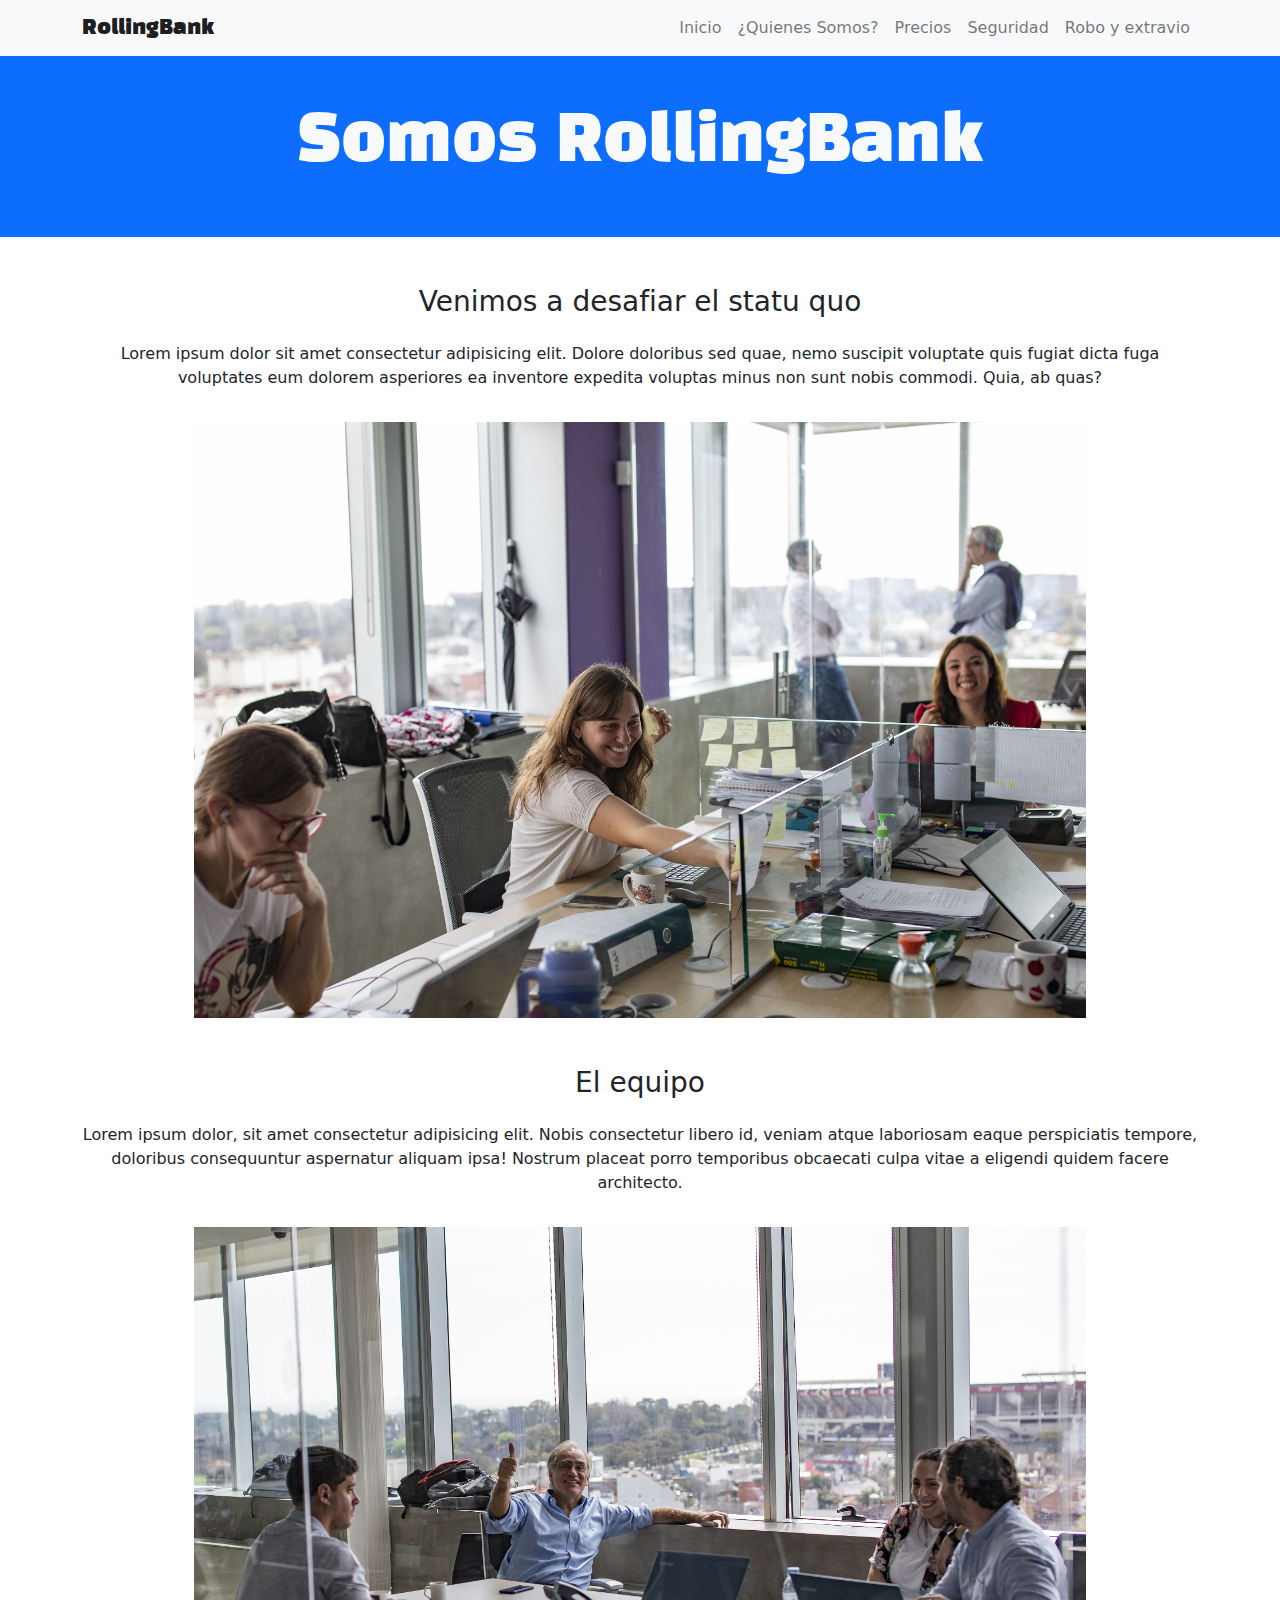
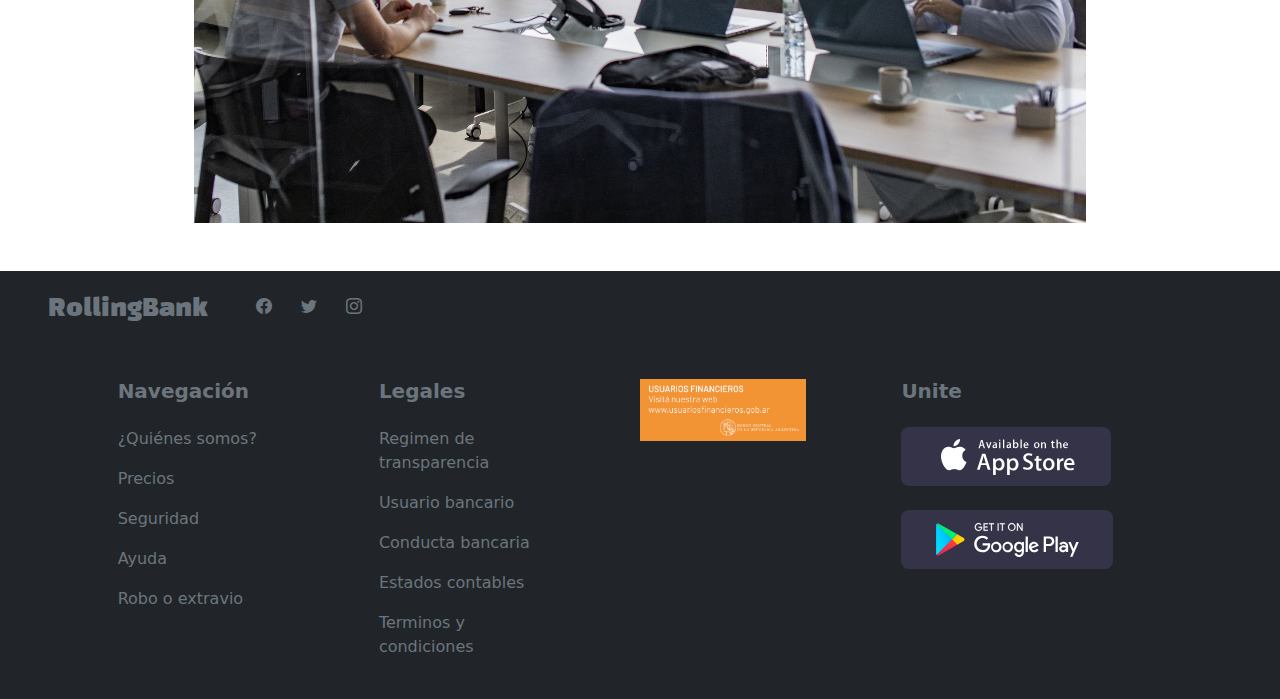
<file: pages/quienesSomos.html>
<!DOCTYPE html>
<html lang="es">
<head>
    <meta charset="UTF-8">
    <meta http-equiv="X-UA-Compatible" content="IE=edge">
    <meta name="viewport" content="width=device-width, initial-scale=1.0">
    <meta name="author" content="Juan Pablo Menichetti" />
    <meta name="description" content="banco de rolling" />
    <meta name="keyboard" content="banco, llave, rollinbank, bank, seguridad" />
    <title>QuienesSomos</title>
    <link rel="stylesheet" href="../css/bootstrap.min.css" />
    <link rel="stylesheet" href="../css/style.css" />
    <link
      rel="stylesheet"
      href="https://cdn.jsdelivr.net/npm/bootstrap-icons@1.8.1/font/bootstrap-icons.css"
    />
    <link rel="preconnect" href="https://fonts.googleapis.com" />
    <link rel="preconnect" href="https://fonts.gstatic.com" crossorigin />
    <link
      href="https://fonts.googleapis.com/css2?family=Black+Han+Sans&display=swap"
      rel="stylesheet"
    />
    <link
      href="https://fonts.googleapis.com/css2?family=Tajawal:wght@200&display=swap"
      rel="stylesheet"
    />
    <link
      href="https://fonts.googleapis.com/css2?family=Noto+Sans:ital,wght@1,200&display=swap"
      rel="stylesheet"
    />
    <link href="https://fonts.googleapis.com/css2?family=Black+Han+Sans&display=swap" rel="stylesheet">
</head>
<body>
  <header>
    <nav class="navbar navbar-expand-lg navbar-light bg-light">
      <div class="container">
        <a class="navbar-brand tituloPrecio" href="index.html">
          RollingBank
        </a>
        <button class="navbar-toggler" type="button" data-bs-toggle="collapse" data-bs-target="#nav" aria-controls="nav" aria-expanded="false" aria-label="Toggle navigation">
          <span class="navbar-toggler-icon"></span>
        </button>
        <div class="collapse navbar-collapse" id="nav">
          <ul class="navbar-nav ms-lg-auto me-auto me-lg-0 mb-2 mb-lg-0">
            <li class="nav-item">
              <a class="nav-link" href="../index.html">Inicio</a>
            </li>
            <li class="nav-item active">
              <a href="quienesSomos.html" aria-current="page" class="nav-link">¿Quienes Somos?</a>
            </li>
            <li class="nav-item">
              <a class="nav-link" href="precios.html">Precios</a>
            </li>
            <li class="nav-item">
              <a class="nav-link" href="seguridad.html">Seguridad</a>
            </li>
            <li class="nav-item">
              <a class="nav-link" href="roboExtravio.html">Robo y extravio</a>
            </li>
          </ul>
        </div>
      </div>
    </nav>
  </header>
      <main>
        <section>
          <div class="bg-primary py-5 text-center">
            <h3 class="display-3 fontype text-light tituloPrecio">Somos RollingBank</h3>
          </div>
        </section>
        <section>
          <div class="container my-5 text-center">
            <h3>Venimos a desafiar el statu quo</h3>
            <p class="py-3">
              Lorem ipsum dolor sit amet consectetur adipisicing elit. Dolore
              doloribus sed quae, nemo suscipit voluptate quis fugiat dicta fuga
              voluptates eum dolorem asperiores ea inventore expedita voluptas
              minus non sunt nobis commodi. Quia, ab quas?
            </p>
            <img src="../img/quienes-somos/us1.jpg" width="80%" alt="">
          </div>
          <div class="container my-5 text-center">
            <h3>El equipo</h3>
            <p class="py-3">
              Lorem ipsum dolor, sit amet consectetur adipisicing elit. Nobis
              consectetur libero id, veniam atque laboriosam eaque perspiciatis
              tempore, doloribus consequuntur aspernatur aliquam ipsa! Nostrum
              placeat porro temporibus obcaecati culpa vitae a eligendi quidem
              facere architecto.
            </p>
            <img src="../img/quienes-somos/us3.jpg" width="80%" alt="">
          </div>
        </section>
      </main>
      <footer class="text-center text-lg-start bg-dark text-muted">
        <section class="d-flex justify-content-start pt-4 ps-5">
          <div class="me-5">
            <h4 class="tituloNav">RollingBank</h4>
          </div>
  
          <div class="justify-content-start">
            <a href="#" class="me-4 text-reset text-muted"
              ><i class="bi bi-facebook"></i
            ></a>
            <a href="#" class="me-4 text-reset text-muted"
              ><i class="bi bi-twitter"></i
            ></a>
            <a href="#" class="me-4 text-reset text-muted"
              ><i class="bi bi-instagram"></i
            ></a>
          </div>
        </section>
  
        <section class="">
          <div class="container text-center text-md-start mt-5">
            <div class="row mt-3">
              <div class="col-md-6 col-lg-2 col-xl-2 mx-auto mb-4">
                <!-- Links -->
                <h5 class="fw-bold mb-4">Navegación</h5>
                <p>
                  <a href="#!" class="text-reset text-decoration-none"
                    >¿Quiénes somos?</a
                  >
                </p>
                <p>
                  <a href="#!" class="text-reset text-decoration-none">Precios</a>
                </p>
                <p>
                  <a href="#!" class="text-reset text-decoration-none"
                    >Seguridad</a
                  >
                </p>
                <p>
                  <a href="#!" class="text-reset text-decoration-none">Ayuda</a>
                </p>
                <p>
                  <a href="#!" class="text-reset text-decoration-none"
                    >Robo o extravio</a
                  >
                </p>
              </div>
  
              <div class="col-md-6 col-lg-2 col-xl-2 mx-auto mb-4">
                <h5 class="fw-bold mb-4">Legales</h5>
                <p>
                  <a href="#!" class="text-reset text-decoration-none"
                    >Regimen de transparencia</a
                  >
                </p>
                <p>
                  <a href="#!" class="text-reset text-decoration-none"
                    >Usuario bancario</a
                  >
                </p>
                <p>
                  <a href="#!" class="text-reset text-decoration-none"
                    >Conducta bancaria</a
                  >
                </p>
                <p>
                  <a href="#!" class="text-reset text-decoration-none"
                    >Estados contables</a
                  >
                </p>
                <p>
                  <a href="#!" class="text-reset text-decoration-none"
                    >Terminos y condiciones</a
                  >
                </p>
              </div>
              <div class="col-md-6 col-lg-2 col-xl-2 mx-auto mb-4">
                <img
                  src="../img/usuariosfinancieros.png"
                  width="100%"
                  alt="Usuario financiero"
                />
              </div>
  
              <div class="col-md-6 col-lg-3 col-xl-3 mx-auto mb-4">
                <h5 class="fw-bold mb-4">Unite</h5>
                <img
                  src="../img/badge-apple-store.svg"
                  class="mb-4"
                  alt="Apple store"
                />
                <img src="../img/google-play-badge-bb.svg" alt="Play store" />
              </div>
            </div>
          </div>
        </section>
      </footer>
      <script src="../js/bootstrap.min.js"></script>
</body>
</html>
</file>
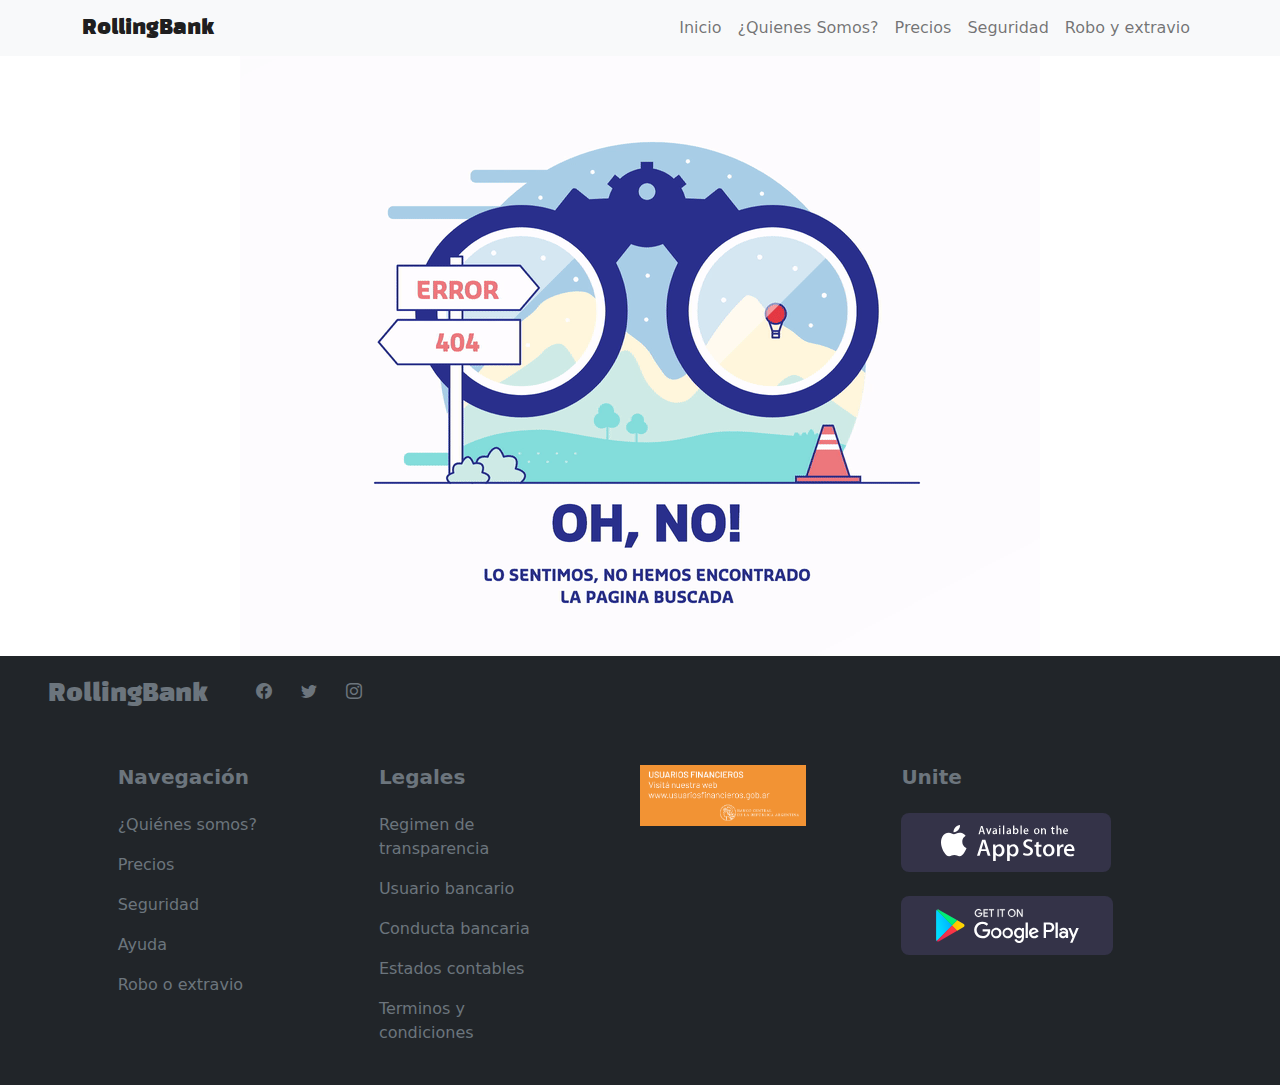
<file: pages/roboExtravio.html>
<!DOCTYPE html>
<html lang="es">
<head>
    <meta charset="UTF-8">
    <meta http-equiv="X-UA-Compatible" content="IE=edge">
    <meta name="viewport" content="width=device-width, initial-scale=1.0">
    <meta name="author" content="Juan Pablo Menichetti" />
    <meta name="description" content="banco de rolling" />
    <meta name="keyboard" content="banco, llave, rollinbank, bank, seguridad" />
    <title>Robo y extravio</title>
    <link rel="stylesheet" href="../css/bootstrap.min.css" />
    <link rel="stylesheet" href="../css/style.css" />
    <link
      rel="stylesheet"
      href="https://cdn.jsdelivr.net/npm/bootstrap-icons@1.8.1/font/bootstrap-icons.css"
    />
    <link rel="preconnect" href="https://fonts.googleapis.com" />
    <link rel="preconnect" href="https://fonts.gstatic.com" crossorigin />
    <link
      href="https://fonts.googleapis.com/css2?family=Black+Han+Sans&display=swap"
      rel="stylesheet"
    />
    <link
      href="https://fonts.googleapis.com/css2?family=Tajawal:wght@200&display=swap"
      rel="stylesheet"
    />
    <link
      href="https://fonts.googleapis.com/css2?family=Noto+Sans:ital,wght@1,200&display=swap"
      rel="stylesheet"
    />
</head>
<body>
  <header>
    <nav class="navbar navbar-expand-lg navbar-light bg-light">
      <div class="container">
        <a class="navbar-brand tituloPrecio" href="index.html">
          RollingBank
        </a>
        <button class="navbar-toggler" type="button" data-bs-toggle="collapse" data-bs-target="#nav" aria-controls="nav" aria-expanded="false" aria-label="Toggle navigation">
          <span class="navbar-toggler-icon"></span>
        </button>
        <div class="collapse navbar-collapse" id="nav">
          <ul class="navbar-nav ms-lg-auto me-auto me-lg-0 mb-2 mb-lg-0">
            <li class="nav-item">
              <a class="nav-link" href="../index.html">Inicio</a>
            </li>
            <li class="nav-item">
              <a href="quienesSomos.html" class="nav-link">¿Quienes Somos?</a>
            </li>
            <li class="nav-item">
              <a class="nav-link" href="precios.html">Precios</a>
            </li>
            <li class="nav-item">
              <a class="nav-link" href="seguridad.html">Seguridad</a>
            </li>
            <li class="nav-item active">
              <a class="nav-link" aria-current="page"  href="roboExtravio.html">Robo y extravio</a>
            </li>
          </ul>
        </div>
      </div>
    </nav>
  </header>
      <main>
        <section class="container">
          <div class="text-center">
            <img src="../img/404.gif" class="img-fluid" alt="error 404">
          </div>
        </section>
      </main>
      <footer class="text-center text-lg-start bg-dark text-muted">
        <section class="d-flex justify-content-start pt-4 ps-5">
          <div class="me-5">
            <h4 class="tituloNav">RollingBank</h4>
          </div>
  
          <div class="justify-content-start">
            <a href="#" class="me-4 text-reset text-muted"
              ><i class="bi bi-facebook"></i
            ></a>
            <a href="#" class="me-4 text-reset text-muted"
              ><i class="bi bi-twitter"></i
            ></a>
            <a href="#" class="me-4 text-reset text-muted"
              ><i class="bi bi-instagram"></i
            ></a>
          </div>
        </section>
  
        <section class="">
          <div class="container text-center text-md-start mt-5">
            <div class="row mt-3">
              <div class="col-md-6 col-lg-2 col-xl-2 mx-auto mb-4">
                <!-- Links -->
                <h5 class="fw-bold mb-4">Navegación</h5>
                <p>
                  <a href="#!" class="text-reset text-decoration-none"
                    >¿Quiénes somos?</a
                  >
                </p>
                <p>
                  <a href="#!" class="text-reset text-decoration-none">Precios</a>
                </p>
                <p>
                  <a href="#!" class="text-reset text-decoration-none"
                    >Seguridad</a
                  >
                </p>
                <p>
                  <a href="#!" class="text-reset text-decoration-none">Ayuda</a>
                </p>
                <p>
                  <a href="#!" class="text-reset text-decoration-none"
                    >Robo o extravio</a
                  >
                </p>
              </div>
  
              <div class="col-md-6 col-lg-2 col-xl-2 mx-auto mb-4">
                <h5 class="fw-bold mb-4">Legales</h5>
                <p>
                  <a href="#!" class="text-reset text-decoration-none"
                    >Regimen de transparencia</a
                  >
                </p>
                <p>
                  <a href="#!" class="text-reset text-decoration-none"
                    >Usuario bancario</a
                  >
                </p>
                <p>
                  <a href="#!" class="text-reset text-decoration-none"
                    >Conducta bancaria</a
                  >
                </p>
                <p>
                  <a href="#!" class="text-reset text-decoration-none"
                    >Estados contables</a
                  >
                </p>
                <p>
                  <a href="#!" class="text-reset text-decoration-none"
                    >Terminos y condiciones</a
                  >
                </p>
              </div>
              <div class="col-md-6 col-lg-2 col-xl-2 mx-auto mb-4">
                <img
                  src="../img/usuariosfinancieros.png"
                  width="100%"
                  alt="Usuario financiero"
                />
              </div>
  
              <div class="col-md-6 col-lg-3 col-xl-3 mx-auto mb-4">
                <h5 class="fw-bold mb-4">Unite</h5>
                <img
                  src="../img/badge-apple-store.svg"
                  class="mb-4"
                  alt="Apple store"
                />
                <img src="../img/google-play-badge-bb.svg" alt="Play store" />
              </div>
            </div>
          </div>
        </section>
      </footer>
      <script src="../js/bootstrap.min.js"></script>
</body>
</html>
</file>
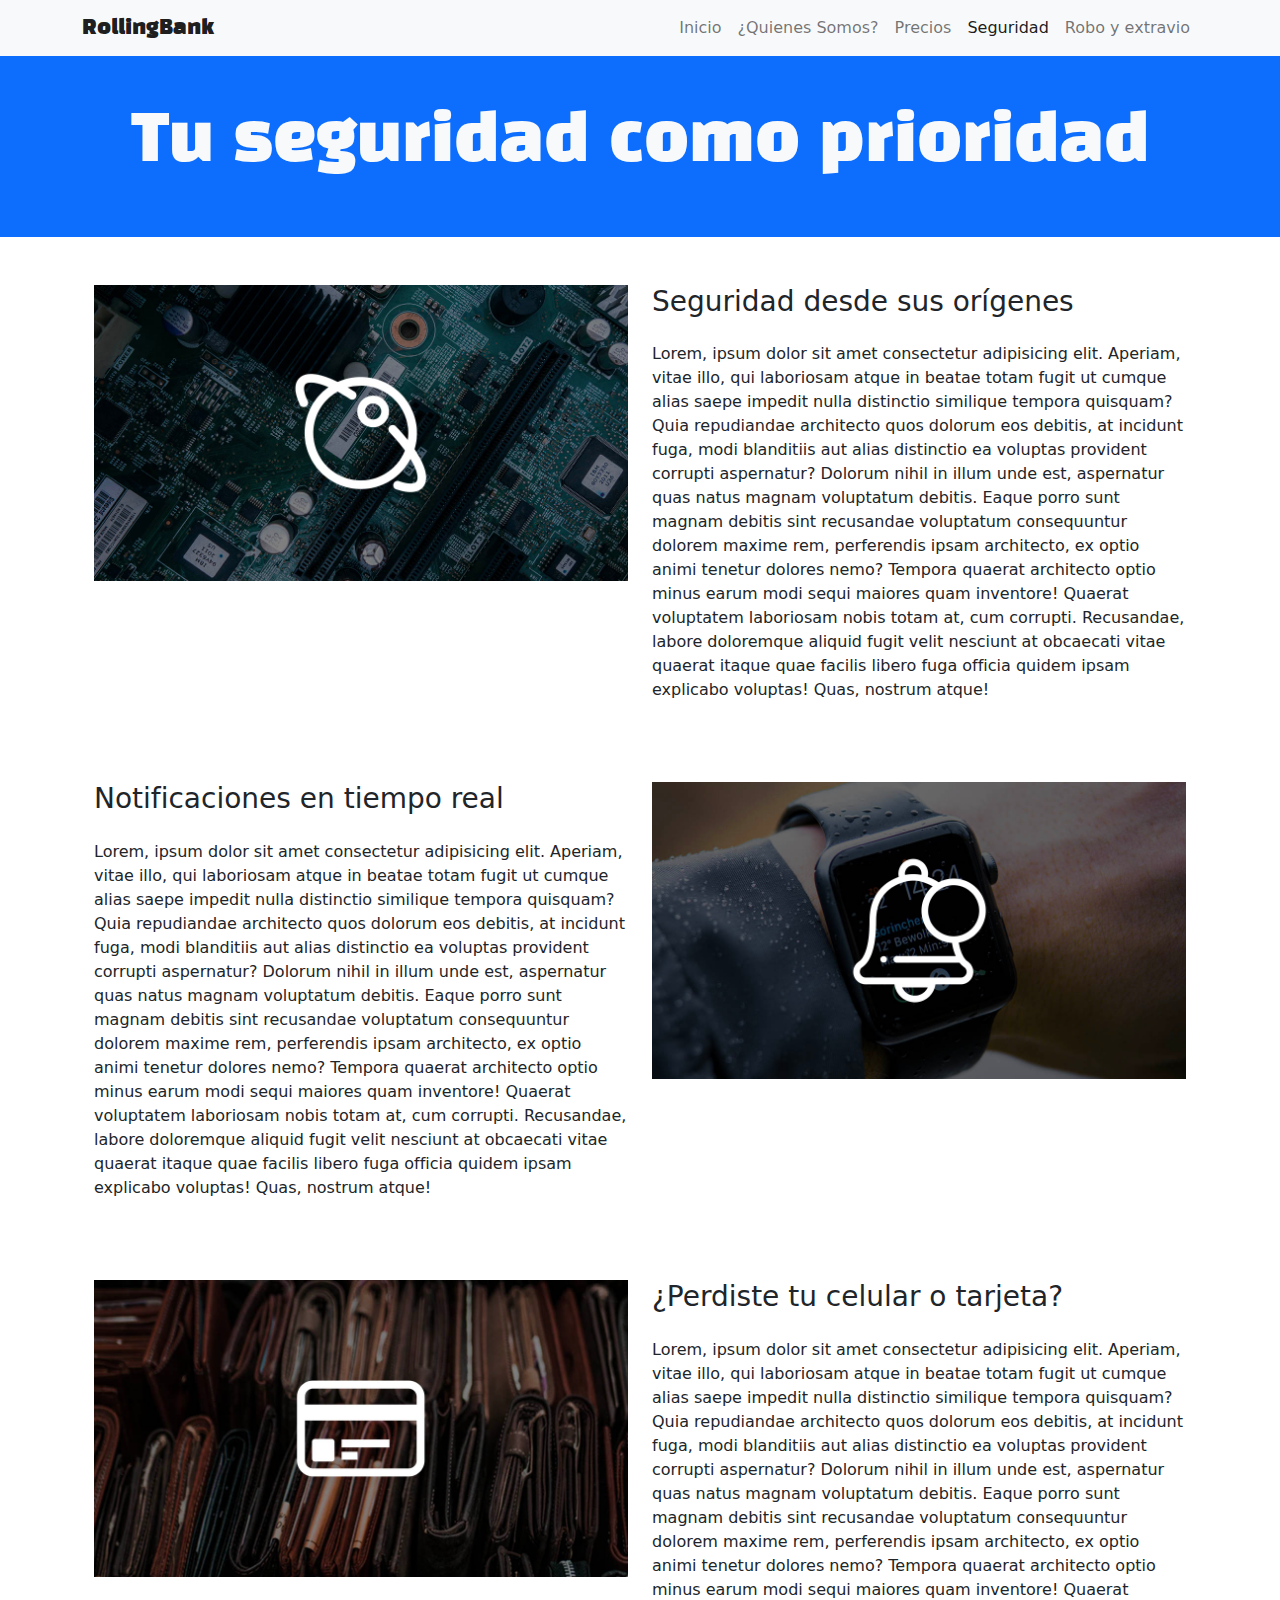
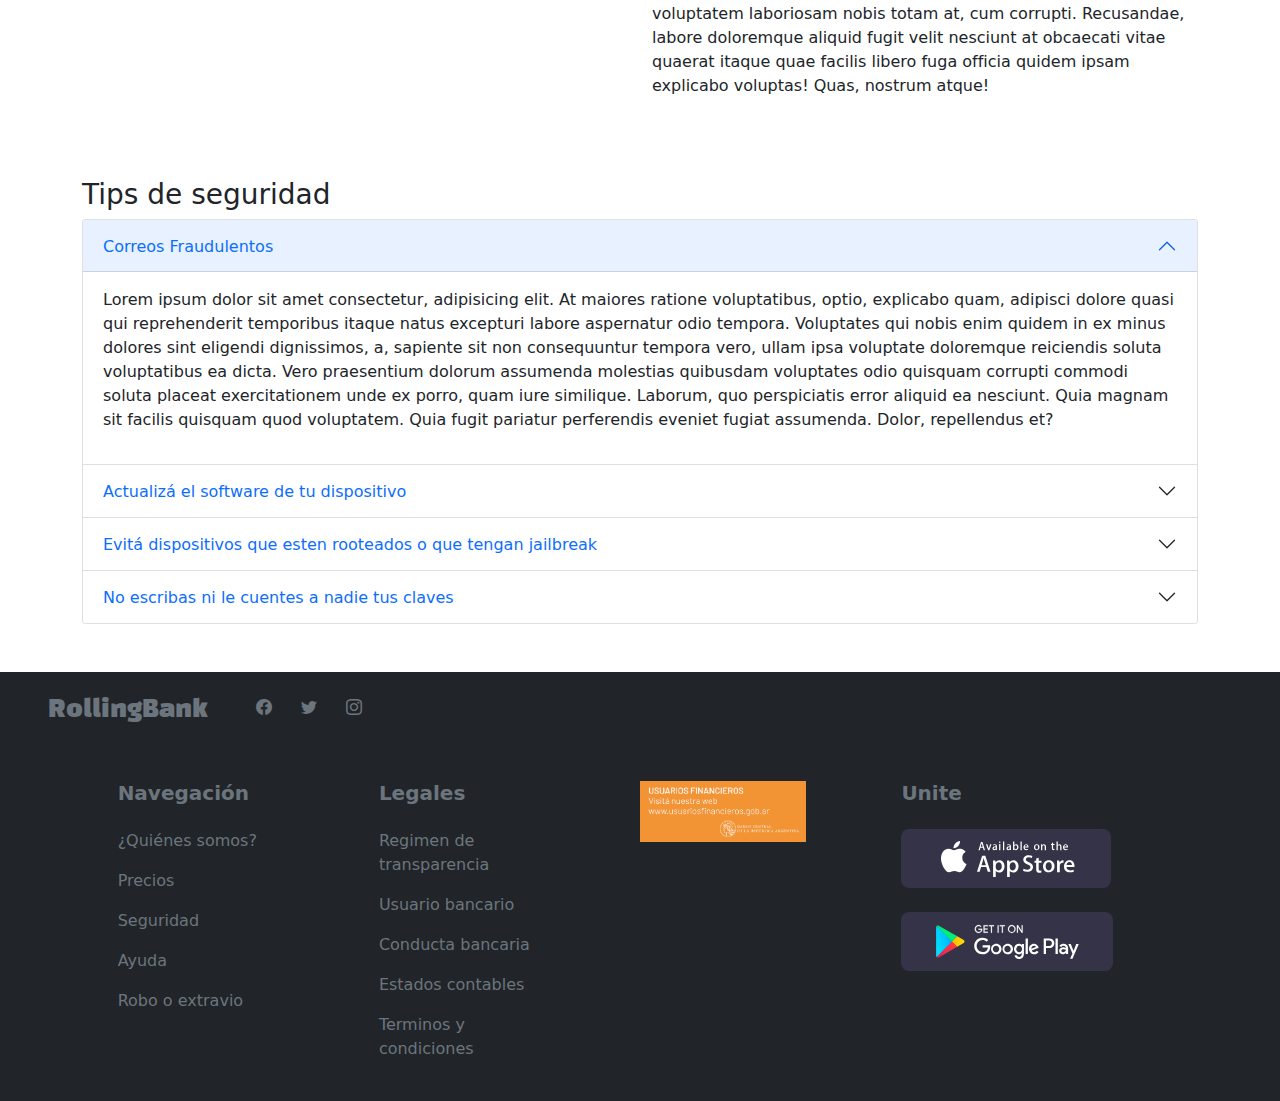
<file: pages/seguridad.html>
<!DOCTYPE html>
<html lang="es">
<head>
    <meta charset="UTF-8">
    <meta http-equiv="X-UA-Compatible" content="IE=edge">
    <meta name="viewport" content="width=device-width, initial-scale=1.0">
    <meta name="author" content="Juan Pablo Menichetti" />
    <meta name="description" content="banco de rolling" />
    <meta name="keyboard" content="banco, llave, rollinbank, bank, seguridad" />
    <title>Seguridad</title>
    <link rel="stylesheet" href="../css/bootstrap.min.css" />
    <link rel="stylesheet" href="../css/style.css" />
    <link
      rel="stylesheet"
      href="https://cdn.jsdelivr.net/npm/bootstrap-icons@1.8.1/font/bootstrap-icons.css"
    />
    <link rel="preconnect" href="https://fonts.googleapis.com" />
    <link rel="preconnect" href="https://fonts.gstatic.com" crossorigin />
    <link
      href="https://fonts.googleapis.com/css2?family=Black+Han+Sans&display=swap"
      rel="stylesheet"
    />
    <link
      href="https://fonts.googleapis.com/css2?family=Tajawal:wght@200&display=swap"
      rel="stylesheet"
    />
    <link
      href="https://fonts.googleapis.com/css2?family=Noto+Sans:ital,wght@1,200&display=swap"
      rel="stylesheet"
    />
    <link href="https://fonts.googleapis.com/css2?family=Black+Han+Sans&display=swap" rel="stylesheet">
</head>
<body>
  <header>
    <nav class="navbar navbar-expand-lg navbar-light bg-light">
      <div class="container">
        <a class="navbar-brand tituloPrecio" href="index.html">
          RollingBank
        </a>
        <button class="navbar-toggler" type="button" data-bs-toggle="collapse" data-bs-target="#nav" aria-controls="nav" aria-expanded="false" aria-label="Toggle navigation">
          <span class="navbar-toggler-icon"></span>
        </button>
        <div class="collapse navbar-collapse" id="nav">
          <ul class="navbar-nav ms-lg-auto me-auto me-lg-0 mb-2 mb-lg-0">
            <li class="nav-item">
              <a class="nav-link" href="../index.html">Inicio</a>
            </li>
            <li class="nav-item">
              <a href="quienesSomos.html" class="nav-link">¿Quienes Somos?</a>
            </li>
            <li class="nav-item">
              <a class="nav-link" href="precios.html">Precios</a>
            </li>
            <li class="nav-item">
              <a class="nav-link active" aria-current="page" href="seguridad.html">Seguridad</a>
            </li>
            <li class="nav-item">
              <a class="nav-link"  href="roboExtravio.html">Robo y extravio</a>
            </li>
          </ul>
        </div>
      </div>
    </nav>
  </header>
      <main>
        <section>
          <div class="bg-primary py-5 text-center">
            <h3 class="display-3 fontype text-light tituloPrecio">
              Tu seguridad como prioridad
            </h3>
          </div>
        </section>
        <section>
          <div class="container my-5 px-4">
            <div class="row">
              <div class="col-12 col-md-6">
                <h3>Seguridad desde sus orígenes</h3>
                <p class="py-3">
                  Lorem, ipsum dolor sit amet consectetur adipisicing elit.
                  Aperiam, vitae illo, qui laboriosam atque in beatae totam fugit
                  ut cumque alias saepe impedit nulla distinctio similique tempora
                  quisquam? Quia repudiandae architecto quos dolorum eos debitis,
                  at incidunt fuga, modi blanditiis aut alias distinctio ea
                  voluptas provident corrupti aspernatur? Dolorum nihil in illum
                  unde est, aspernatur quas natus magnam voluptatum debitis. Eaque
                  porro sunt magnam debitis sint recusandae voluptatum
                  consequuntur dolorem maxime rem, perferendis ipsam architecto,
                  ex optio animi tenetur dolores nemo? Tempora quaerat architecto
                  optio minus earum modi sequi maiores quam inventore! Quaerat
                  voluptatem laboriosam nobis totam at, cum corrupti. Recusandae,
                  labore doloremque aliquid fugit velit nesciunt at obcaecati
                  vitae quaerat itaque quae facilis libero fuga officia quidem
                  ipsam explicabo voluptas! Quas, nostrum atque!
                </p>
              </div>
              <div class="col-12 col-md order-md-first">
                <img src="../img/seguridad/galaxy.jpg" width="100%" alt="galaxia">
              </div>
            </div>
            <div class="row py-5">
              <div class="col-12 col-md-6">
                <h3>Notificaciones en tiempo real</h3>
                <p class="py-3">
                  Lorem, ipsum dolor sit amet consectetur adipisicing elit.
                  Aperiam, vitae illo, qui laboriosam atque in beatae totam fugit
                  ut cumque alias saepe impedit nulla distinctio similique tempora
                  quisquam? Quia repudiandae architecto quos dolorum eos debitis,
                  at incidunt fuga, modi blanditiis aut alias distinctio ea
                  voluptas provident corrupti aspernatur? Dolorum nihil in illum
                  unde est, aspernatur quas natus magnam voluptatum debitis. Eaque
                  porro sunt magnam debitis sint recusandae voluptatum
                  consequuntur dolorem maxime rem, perferendis ipsam architecto,
                  ex optio animi tenetur dolores nemo? Tempora quaerat architecto
                  optio minus earum modi sequi maiores quam inventore! Quaerat
                  voluptatem laboriosam nobis totam at, cum corrupti. Recusandae,
                  labore doloremque aliquid fugit velit nesciunt at obcaecati
                  vitae quaerat itaque quae facilis libero fuga officia quidem
                  ipsam explicabo voluptas! Quas, nostrum atque!
                </p>
              </div>
              <div class="col-12 col-md-6 order-md-last">
                <img src="../img/seguridad/notification.jpg" width="100%" alt="galaxia">
              </div>
            </div>
            <div class="row">
              <div class="col-12 col-md-6">
                <h3>¿Perdiste tu celular o tarjeta?</h3>
                <p class="py-3">
                  Lorem, ipsum dolor sit amet consectetur adipisicing elit.
                  Aperiam, vitae illo, qui laboriosam atque in beatae totam fugit
                  ut cumque alias saepe impedit nulla distinctio similique tempora
                  quisquam? Quia repudiandae architecto quos dolorum eos debitis,
                  at incidunt fuga, modi blanditiis aut alias distinctio ea
                  voluptas provident corrupti aspernatur? Dolorum nihil in illum
                  unde est, aspernatur quas natus magnam voluptatum debitis. Eaque
                  porro sunt magnam debitis sint recusandae voluptatum
                  consequuntur dolorem maxime rem, perferendis ipsam architecto,
                  ex optio animi tenetur dolores nemo? Tempora quaerat architecto
                  optio minus earum modi sequi maiores quam inventore! Quaerat
                  voluptatem laboriosam nobis totam at, cum corrupti. Recusandae,
                  labore doloremque aliquid fugit velit nesciunt at obcaecati
                  vitae quaerat itaque quae facilis libero fuga officia quidem
                  ipsam explicabo voluptas! Quas, nostrum atque!
                </p>
              </div>
              <div class="col-12 col-md-6 order-md-first">
                <img src="../img/seguridad/vault.jpg" width="100%" alt="galaxia">
              </div>
            </div>
          </div>
        </section>
        <section>
          <div class="container my-5">
            <h3>Tips de seguridad</h3>
            <div class="accordion" id="menuDesplegable">
              <div class="accordion-item">
                <h2 class="accordion-header" id="cabecera">
                  <button class="accordion-button text-primary" type="button" data-bs-toggle="collapse" data-bs-target="#collapseOne" aria-expanded="true" aria-controls="collapseOne">
                    Correos Fraudulentos
                  </button>
                </h2>
                <div id="collapseOne" class="accordion-collapse collapse show" aria-labelledby="cabecera" data-bs-parent="#menuDesplegable">
                  <div class="accordion-body">
                    <p>
                      Lorem ipsum dolor sit amet consectetur, adipisicing elit. At
                      maiores ratione voluptatibus, optio, explicabo quam,
                      adipisci dolore quasi qui reprehenderit temporibus itaque
                      natus excepturi labore aspernatur odio tempora. Voluptates
                      qui nobis enim quidem in ex minus dolores sint eligendi
                      dignissimos, a, sapiente sit non consequuntur tempora vero,
                      ullam ipsa voluptate doloremque reiciendis soluta
                      voluptatibus ea dicta. Vero praesentium dolorum assumenda
                      molestias quibusdam voluptates odio quisquam corrupti
                      commodi soluta placeat exercitationem unde ex porro, quam
                      iure similique. Laborum, quo perspiciatis error aliquid ea
                      nesciunt. Quia magnam sit facilis quisquam quod voluptatem.
                      Quia fugit pariatur perferendis eveniet fugiat assumenda.
                      Dolor, repellendus et?
                    </p>
                  </div>
                </div>
              </div>
              <div class="accordion-item">
                <h2 class="accordion-header" id="headingTwo">
                  <button class="accordion-button collapsed text-primary" type="button" data-bs-toggle="collapse" data-bs-target="#collapseTwo" aria-expanded="false" aria-controls="collapseTwo">
                    Actualizá el software de tu dispositivo
                  </button>
                </h2>
                <div id="collapseTwo" class="accordion-collapse collapse" aria-labelledby="headingTwo" data-bs-parent="#menuDesplegable">
                  <div class="accordion-body">
                    <p>
                      Lorem ipsum dolor sit amet consectetur, adipisicing elit. At
                      maiores ratione voluptatibus, optio, explicabo quam,
                      adipisci dolore quasi qui reprehenderit temporibus itaque
                      natus excepturi labore aspernatur odio tempora. Voluptates
                      qui nobis enim quidem in ex minus dolores sint eligendi
                      dignissimos, a, sapiente sit non consequuntur tempora vero,
                      ullam ipsa voluptate doloremque reiciendis soluta
                      voluptatibus ea dicta. Vero praesentium dolorum assumenda
                      molestias quibusdam voluptates odio quisquam corrupti
                      commodi soluta placeat exercitationem unde ex porro, quam
                      iure similique. Laborum, quo perspiciatis error aliquid ea
                      nesciunt. Quia magnam sit facilis quisquam quod voluptatem.
                      Quia fugit pariatur perferendis eveniet fugiat assumenda.
                      Dolor, repellendus et?
                    </p>
                  </div>
                </div>
              </div>
              <div class="accordion-item">
                <h2 class="accordion-header" id="headingThree">
                  <button class="accordion-button collapsed text-primary" type="button" data-bs-toggle="collapse" data-bs-target="#collapseThree" aria-expanded="false" aria-controls="collapseThree">
                    Evitá dispositivos que esten rooteados o que tengan jailbreak
                  </button>
                </h2>
                <div id="collapseThree" class="accordion-collapse collapse" aria-labelledby="headingThree" data-bs-parent="#menuDesplegable">
                  <div class="accordion-body">
                    <p>
                      Lorem ipsum dolor sit amet consectetur, adipisicing elit. At
                      maiores ratione voluptatibus, optio, explicabo quam,
                      adipisci dolore quasi qui reprehenderit temporibus itaque
                      natus excepturi labore aspernatur odio tempora. Voluptates
                      qui nobis enim quidem in ex minus dolores sint eligendi
                      dignissimos, a, sapiente sit non consequuntur tempora vero,
                      ullam ipsa voluptate doloremque reiciendis soluta
                      voluptatibus ea dicta. Vero praesentium dolorum assumenda
                      molestias quibusdam voluptates odio quisquam corrupti
                      commodi soluta placeat exercitationem unde ex porro, quam
                      iure similique. Laborum, quo perspiciatis error aliquid ea
                      nesciunt. Quia magnam sit facilis quisquam quod voluptatem.
                      Quia fugit pariatur perferendis eveniet fugiat assumenda.
                      Dolor, repellendus et?
                    </p>
                  </div>
                </div>
              </div>
              <div class="accordion-item">
                <h2 class="accordion-header" id="headingFour">
                  <button class="accordion-button collapsed text-primary" type="button" data-bs-toggle="collapse" data-bs-target="#collapseFour" aria-expanded="false" aria-controls="collapseFour">
                    No escribas ni le cuentes a nadie tus claves
                  </button>
                </h2>
                <div id="collapseFour" class="accordion-collapse collapse" aria-labelledby="headingFour" data-bs-parent="#menuDesplegable">
                  <div class="accordion-body">
                    <p>
                      Lorem ipsum dolor sit amet consectetur, adipisicing elit. At
                      maiores ratione voluptatibus, optio, explicabo quam,
                      adipisci dolore quasi qui reprehenderit temporibus itaque
                      natus excepturi labore aspernatur odio tempora. Voluptates
                      qui nobis enim quidem in ex minus dolores sint eligendi
                      dignissimos, a, sapiente sit non consequuntur tempora vero,
                      ullam ipsa voluptate doloremque reiciendis soluta
                      voluptatibus ea dicta. Vero praesentium dolorum assumenda
                      molestias quibusdam voluptates odio quisquam corrupti
                      commodi soluta placeat exercitationem unde ex porro, quam
                      iure similique. Laborum, quo perspiciatis error aliquid ea
                      nesciunt. Quia magnam sit facilis quisquam quod voluptatem.
                      Quia fugit pariatur perferendis eveniet fugiat assumenda.
                      Dolor, repellendus et?
                    </p>
                  </div>
                </div>
              </div>
            </div>
          </div>
        </section>
      </main>
      <footer class="text-center text-lg-start bg-dark text-muted">
        <section class="d-flex justify-content-start pt-4 ps-5">
          <div class="me-5">
            <h4 class="tituloNav">RollingBank</h4>
          </div>
  
          <div class="justify-content-start">
            <a href="#" class="me-4 text-reset text-muted"
              ><i class="bi bi-facebook"></i
            ></a>
            <a href="#" class="me-4 text-reset text-muted"
              ><i class="bi bi-twitter"></i
            ></a>
            <a href="#" class="me-4 text-reset text-muted"
              ><i class="bi bi-instagram"></i
            ></a>
          </div>
        </section>
  
        <section class="">
          <div class="container text-center text-md-start mt-5">
            <div class="row mt-3">
              <div class="col-md-6 col-lg-2 col-xl-2 mx-auto mb-4">
                <!-- Links -->
                <h5 class="fw-bold mb-4">Navegación</h5>
                <p>
                  <a href="#!" class="text-reset text-decoration-none"
                    >¿Quiénes somos?</a
                  >
                </p>
                <p>
                  <a href="#!" class="text-reset text-decoration-none">Precios</a>
                </p>
                <p>
                  <a href="#!" class="text-reset text-decoration-none"
                    >Seguridad</a
                  >
                </p>
                <p>
                  <a href="#!" class="text-reset text-decoration-none">Ayuda</a>
                </p>
                <p>
                  <a href="#!" class="text-reset text-decoration-none"
                    >Robo o extravio</a
                  >
                </p>
              </div>
  
              <div class="col-md-6 col-lg-2 col-xl-2 mx-auto mb-4">
                <h5 class="fw-bold mb-4">Legales</h5>
                <p>
                  <a href="#!" class="text-reset text-decoration-none"
                    >Regimen de transparencia</a
                  >
                </p>
                <p>
                  <a href="#!" class="text-reset text-decoration-none"
                    >Usuario bancario</a
                  >
                </p>
                <p>
                  <a href="#!" class="text-reset text-decoration-none"
                    >Conducta bancaria</a
                  >
                </p>
                <p>
                  <a href="#!" class="text-reset text-decoration-none"
                    >Estados contables</a
                  >
                </p>
                <p>
                  <a href="#!" class="text-reset text-decoration-none"
                    >Terminos y condiciones</a
                  >
                </p>
              </div>
              <div class="col-md-6 col-lg-2 col-xl-2 mx-auto mb-4">
                <img
                  src="../img/usuariosfinancieros.png"
                  width="100%"
                  alt="Usuario financiero"
                />
              </div>
  
              <div class="col-md-6 col-lg-3 col-xl-3 mx-auto mb-4">
                <h5 class="fw-bold mb-4">Unite</h5>
                <img
                  src="../img/badge-apple-store.svg"
                  class="mb-4"
                  alt="Apple store"
                />
                <img src="../img/google-play-badge-bb.svg" alt="Play store" />
              </div>
            </div>
          </div>
        </section>
      </footer>
      <script src="../js/bootstrap.min.js"></script>
</body>
</html>
</file>
<file: css/style.css>
.tituloNav{
    font-family: 'Black Han Sans', sans-serif;
}

.banner{
    height: 500px;
    object-fit: cover;
}

.sobreTitulo{
    font-family: 'Tajawal', sans-serif;
}
.tituloApp{
    font-family: 'Noto Sans', sans-serif;
}

.tituloPrecio{
    font-family: 'Black Han Sans', sans-serif;
}

@media (max-width:395px) {
    .imgSlider{
        height: 200px;
        object-fit: cover;
    }
}
</file>
